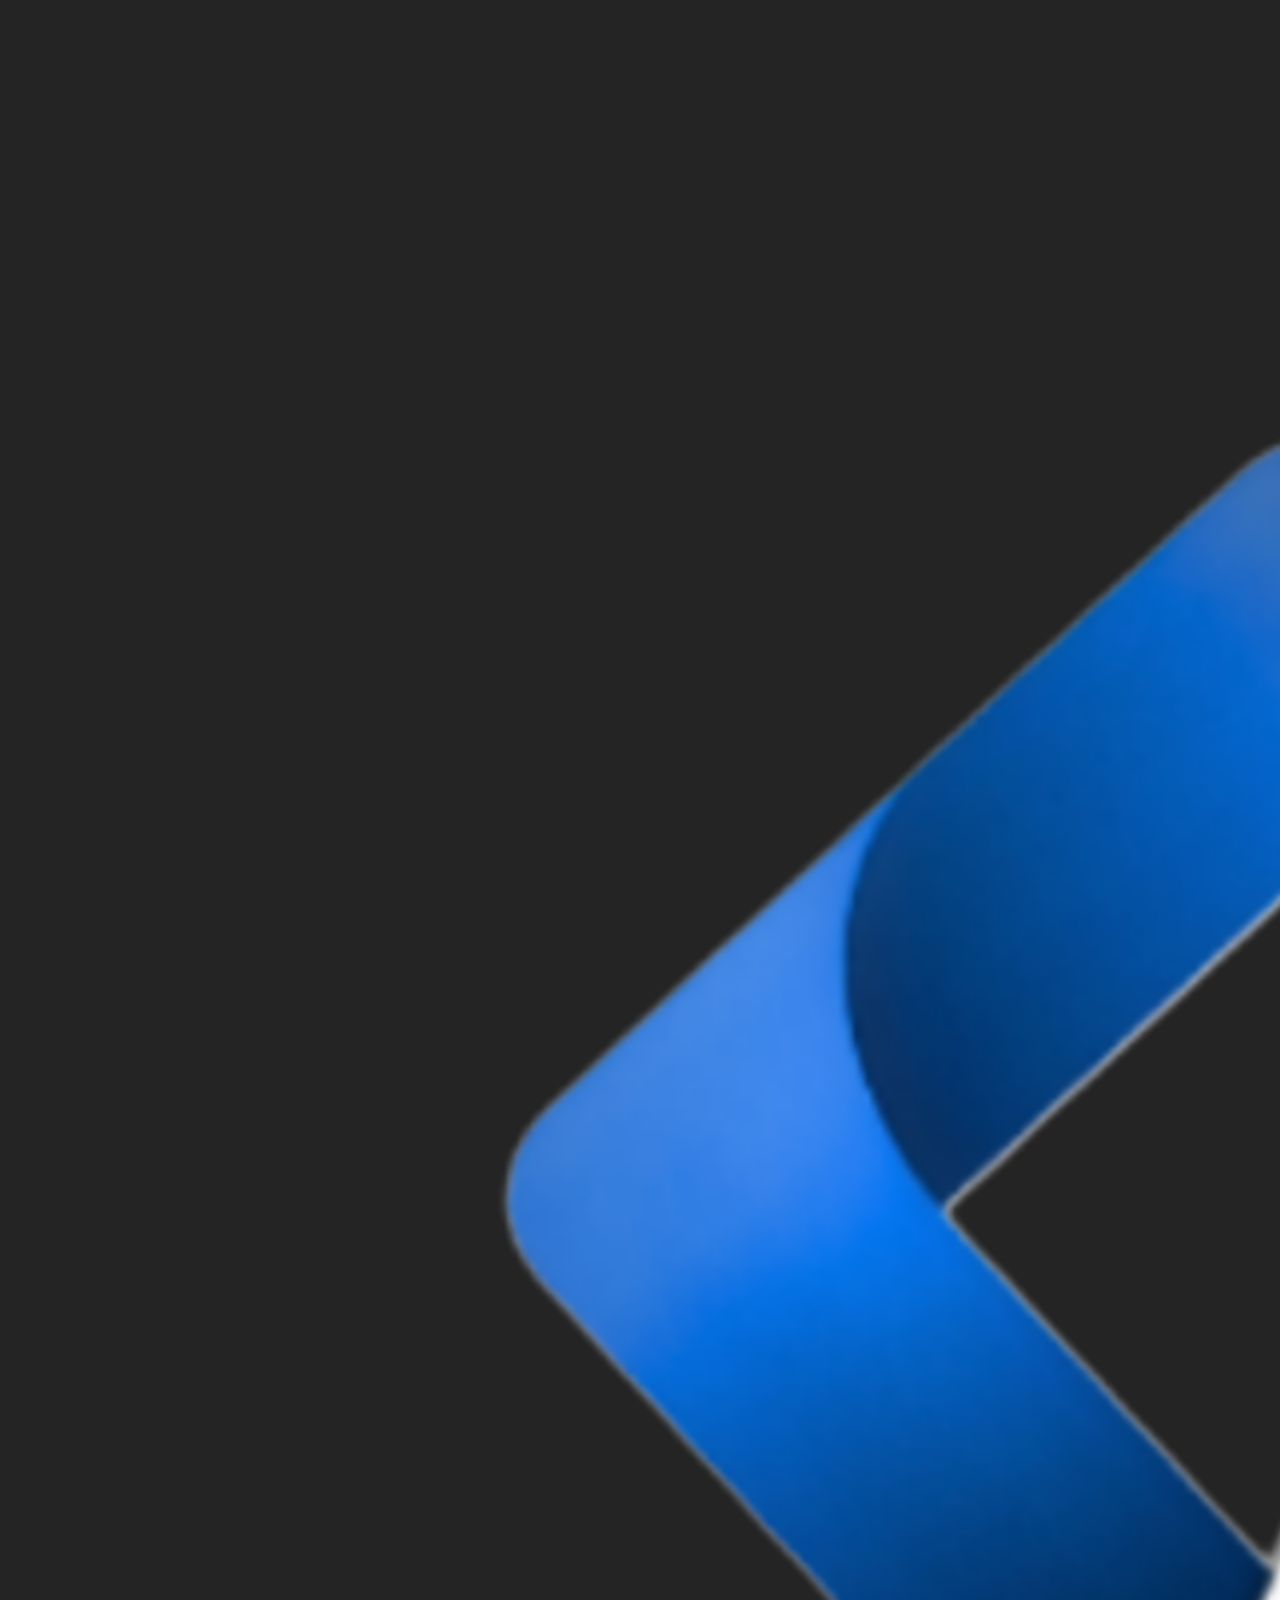
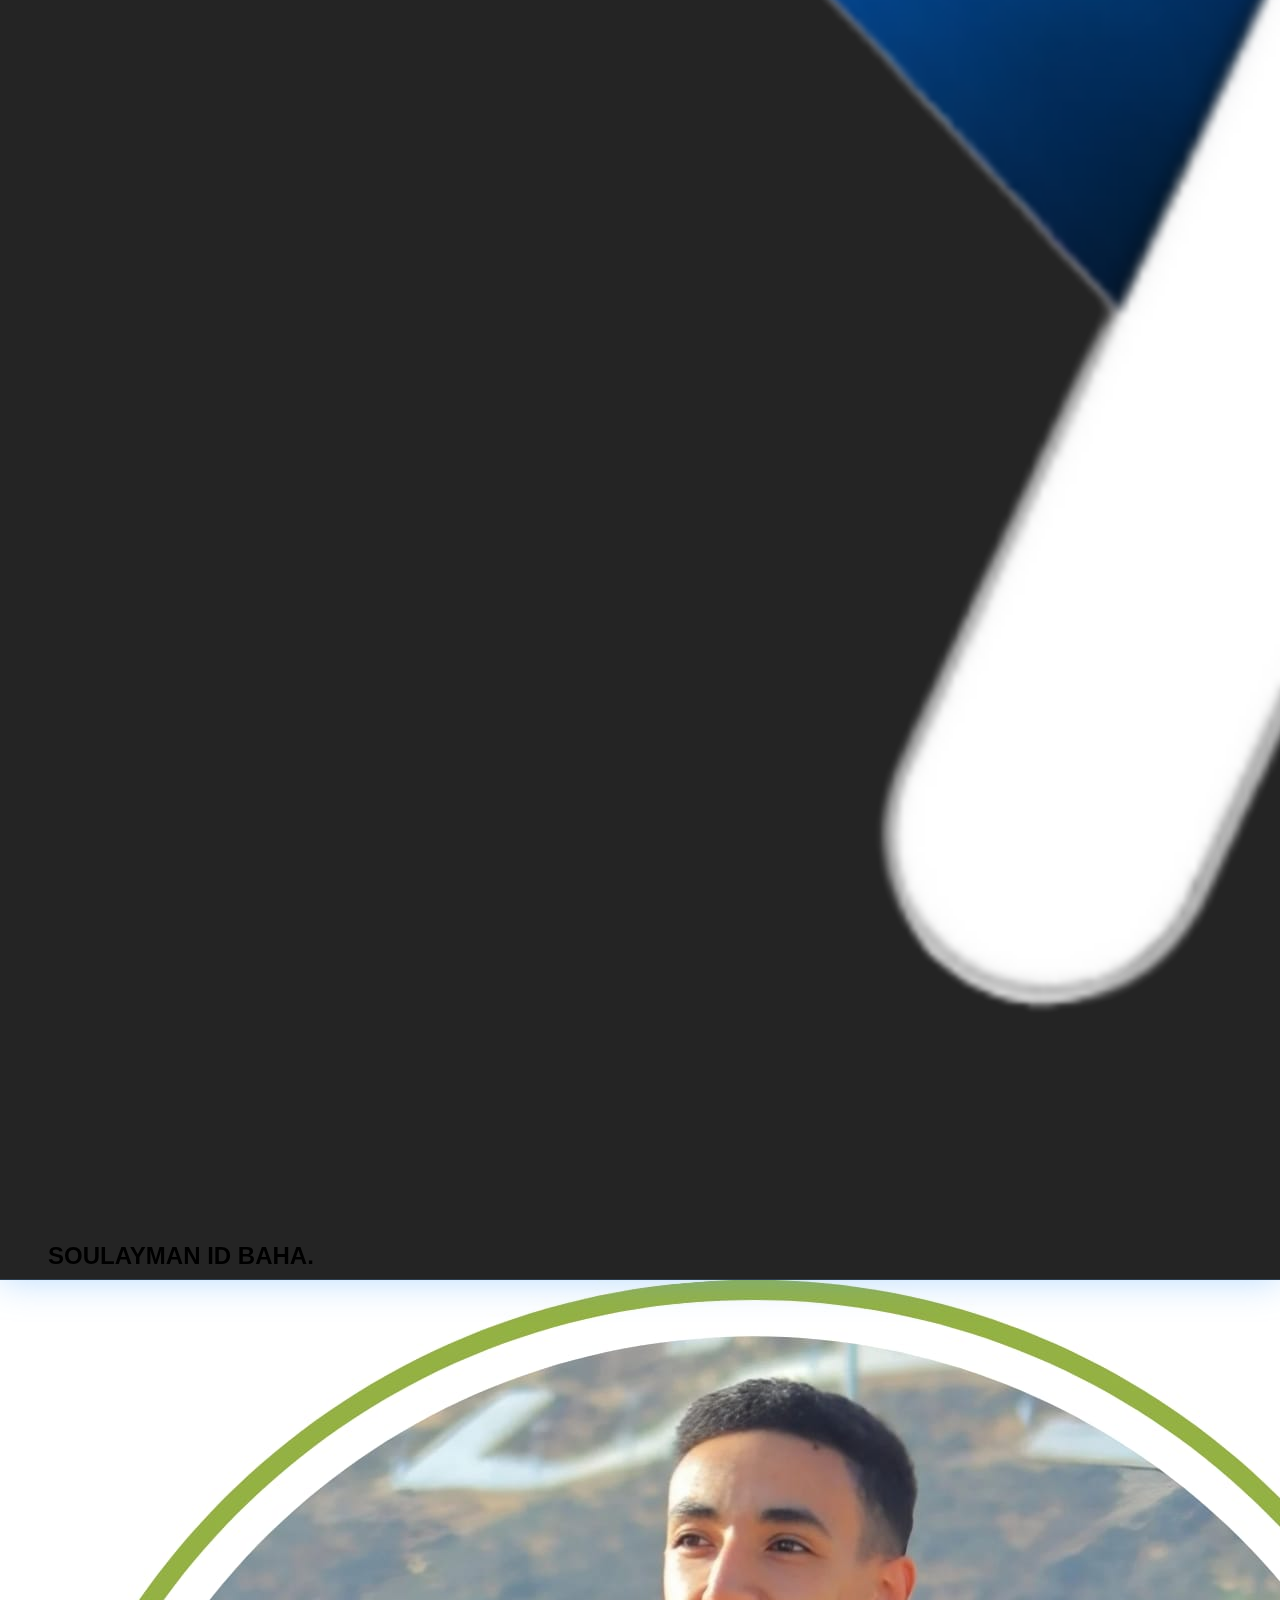
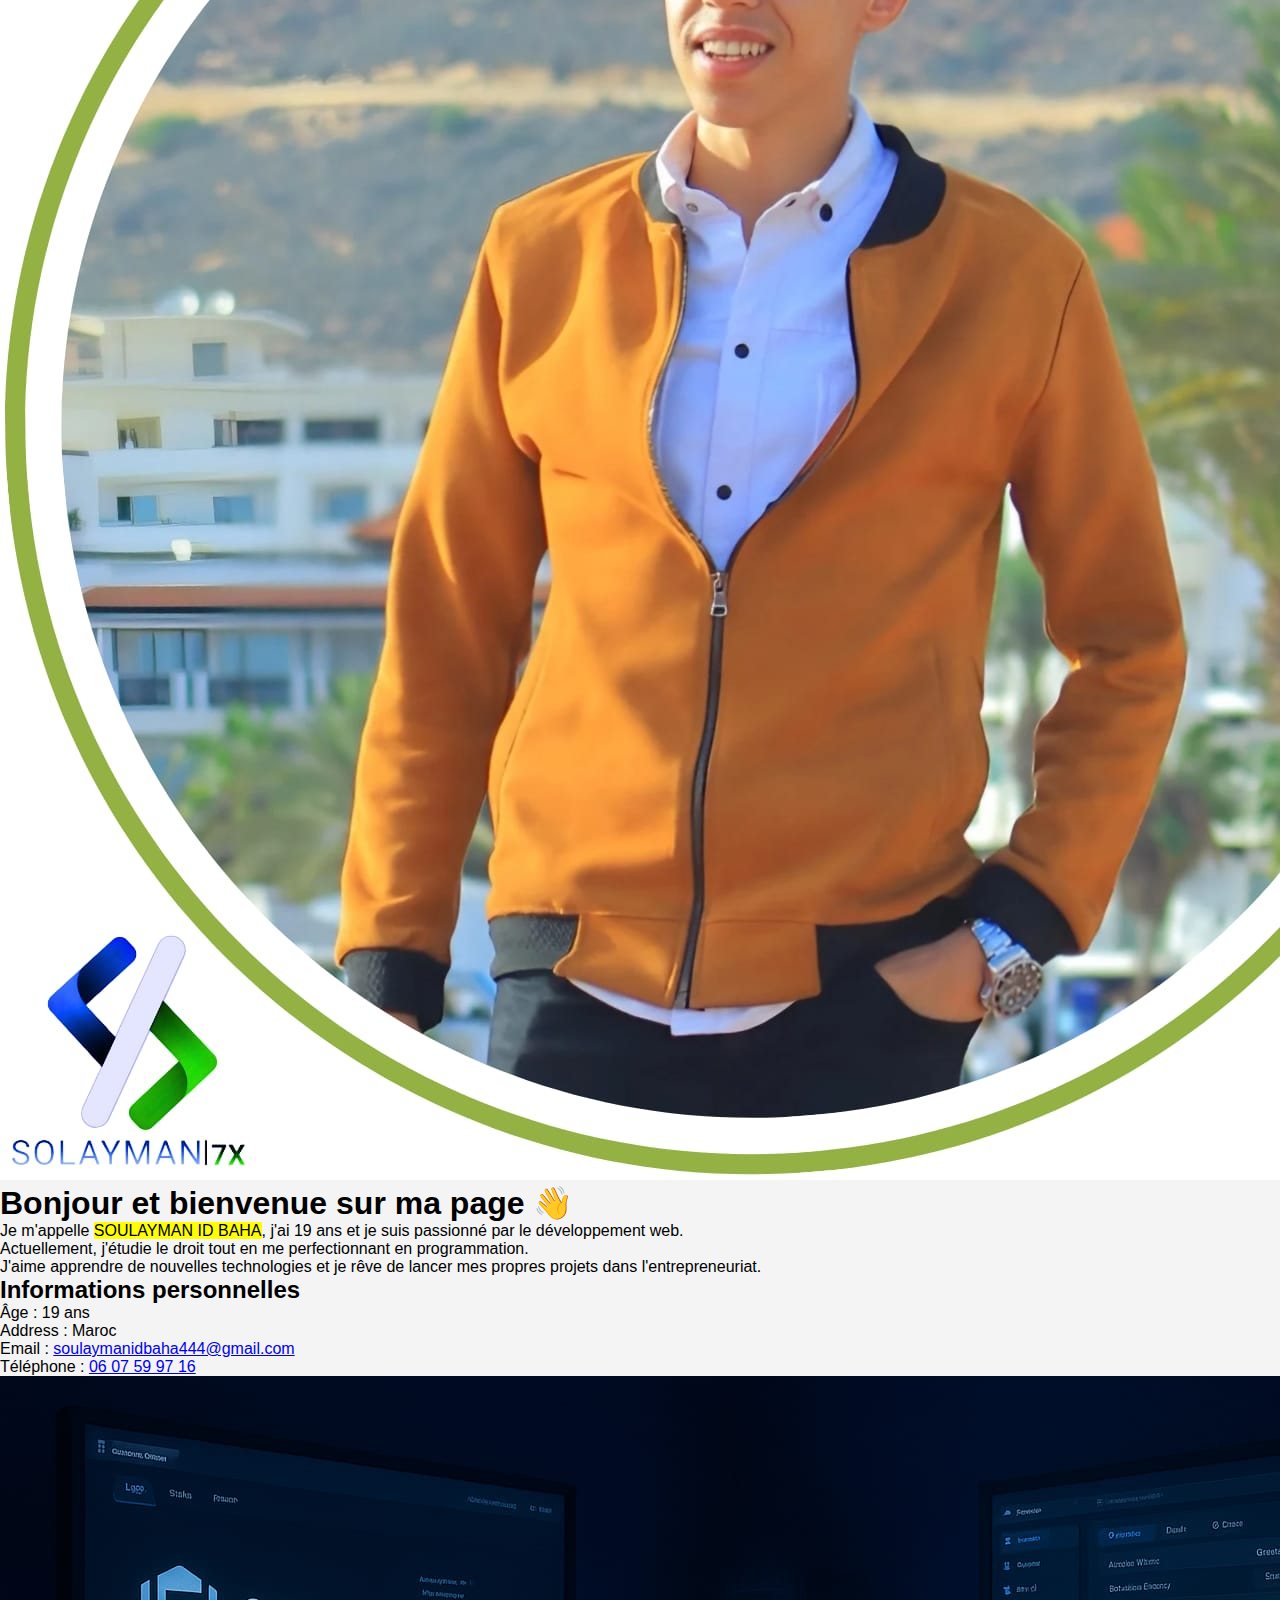
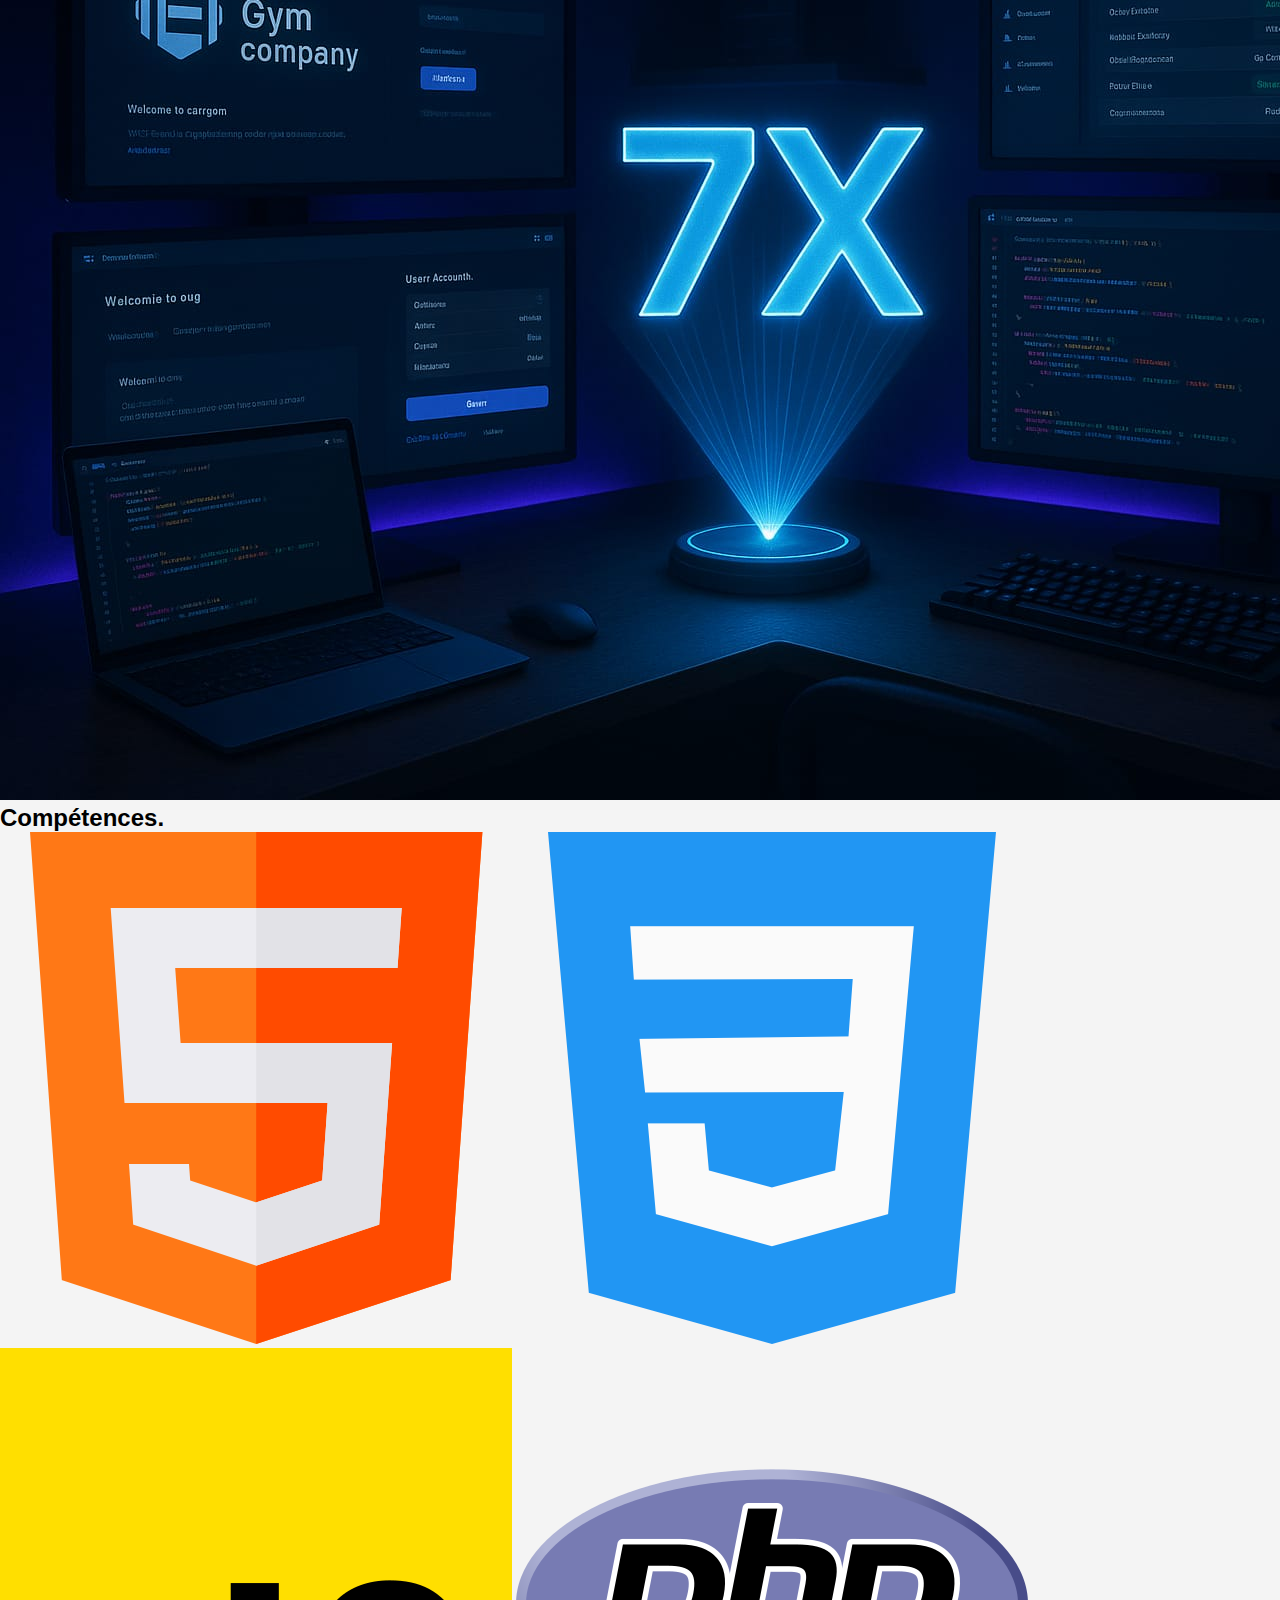
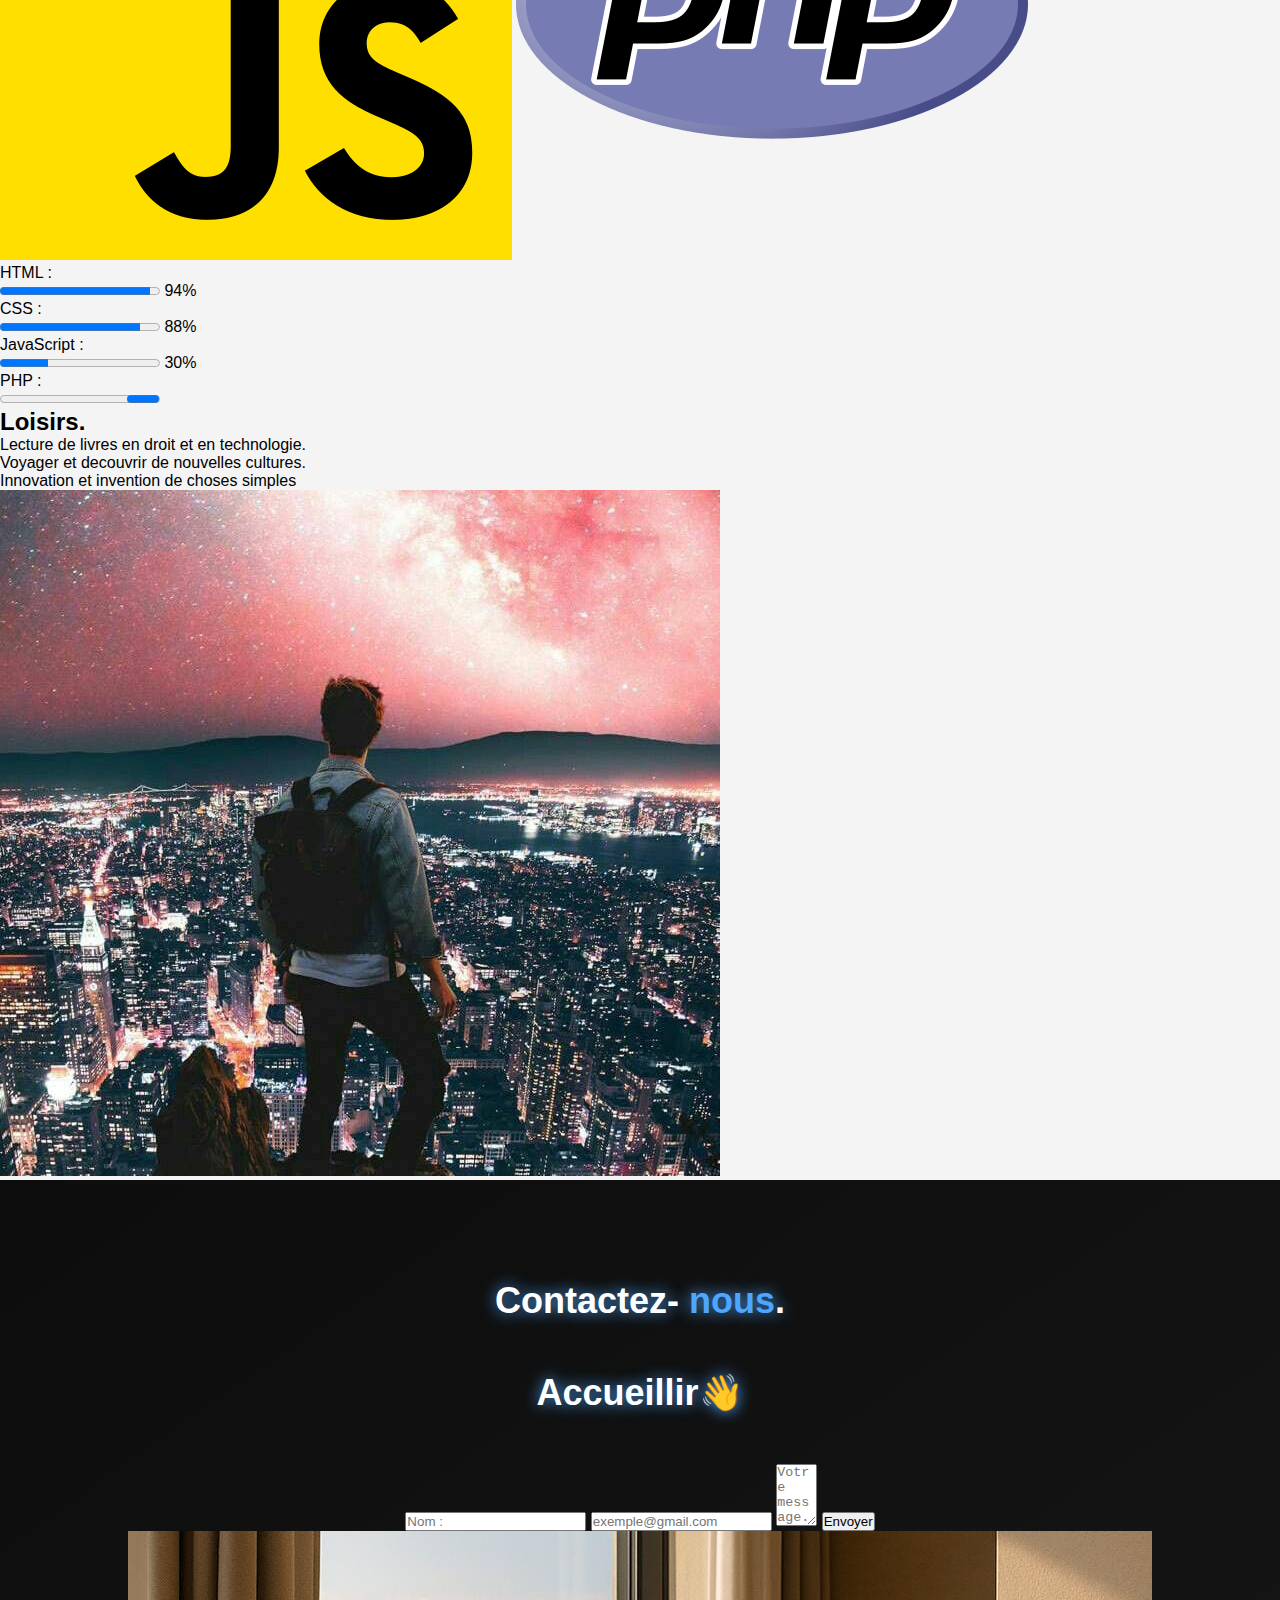
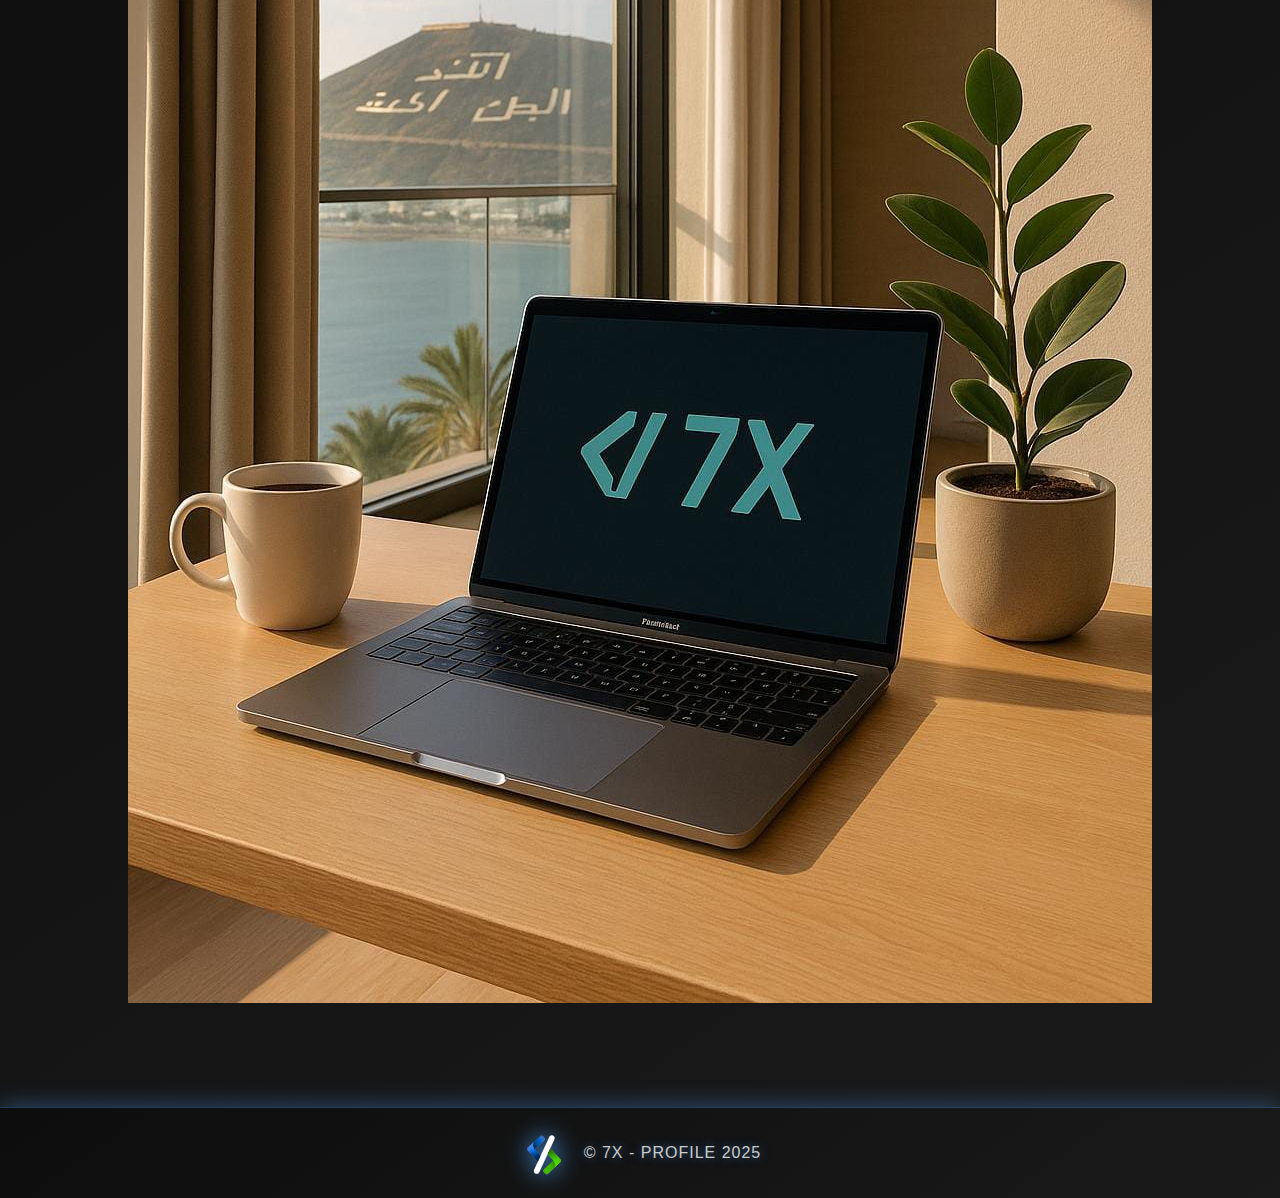
<file: prototype_css/index.html>
<!DOCTYPE html>
<html lang="fr">
  <head>
    <meta charset="UTF-8" />
    <meta name="viewport" content="width=device-width, initial-scale=1.0" />
    <title>7X - PROFILE</title>
    <link rel="stylesheet" href="style.css" />
    <link rel="icon" type="image/icon" href="assets/7X-LOGO.png" />
  </head>

  <body>
    <!-- En-tête -->
    <header>
      <div class="logo-box">
        <img src="assets/7X-LOGO.png" alt="logo 7x" />
        <h2>SOULAYMAN <span>ID BAHA</span>.</h2>
      </div>
      <nav>
        <ul>
          <li><a href="#apropos">À propos</a></li>
          <li><a href="#information">Informations</a></li>
          <li><a href="#competences">Compétences</a></li>
          <li><a href="#loisirs">Loisirs</a></li>
          <li><a href="#contact">Contact</a></li>
        </ul>
      </nav>
      <span
        ><a href="https://github.com/soulayman-7x" target="_blank"
          >GitHub</a
        ></span
      >
    </header>

    <!-- À propos -->
    <section id="apropos">
      <img src="assets/SO-PH.jpg" alt="photo 7x" />
      <h1>Bonjour et bienvenue sur ma page 👋</h1>
      <p>
        Je m'appelle <mark>SOULAYMAN ID BAHA</mark>, j'ai 19 ans et je suis
        passionné par le développement web.
      </p>
      <p>
        Actuellement, j'étudie le droit tout en me perfectionnant en
        programmation.
      </p>
      <p>
        J'aime apprendre de nouvelles technologies et je rêve de lancer mes
        propres projets dans l'entrepreneuriat.
      </p>
    </section>

    <!-- Informations personnelles -->
    <section id="information">
      <h2>Informations <span>personnelles</span></h2>
      <div class="content">
        <ul>
          <li><span>Âge :</span> 19 ans</li>
          <li><span>Address :</span> Maroc</li>
          <li>
            <span>Email : </span
            ><a href="mailto:soulaymanidbaha444@gmail.com"
              >soulaymanidbaha444@gmail.com</a
            >
          </li>
          <li>
            <span>Téléphone : </span>
            <a href="tel:06 07 59 97 16">06 07 59 97 16</a>
          </li>
        </ul>
        <img src="assets/seven-x.jpg" alt="photo de 7x" />
      </div>
    </section>

    <!-- Compétences -->
    <section id="competences">
      <h2>Compéten<span>ces</span>.</h2>

      <div class="competences-cart">
        <div class="img-box">
          <img src="assets/html.png" alt="logo html" />
          <img src="assets/css-3.png" alt="logo css" />
          <img src="assets/js.png" alt="logo JavaScript" />
          <img src="assets/php.png" alt="logo php" />
        </div>
        <div class="competen">
          <p>
            HTML : <br />
            <progress value="94" max="100"></progress> 94%
          </p>
          <p>
            CSS : <br />
            <progress value="88" max="100"></progress> 88%
          </p>
          <p>
            JavaScript : <br />
            <progress value="30" max="100"></progress> 30%
          </p>
          <p>
            PHP : <br />
            <progress></progress>
          </p>
        </div>
      </div>
    </section>

    <!-- Loisirs -->
    <section id="loisirs">
      <h2>Lois<span>irs</span>.</h2>
      <div class="content">
        <ul>
          <li>Lecture de livres en droit et en technologie.</li>
          <li>Voyager et decouvrir de nouvelles cultures.</li>
          <li>Innovation et invention de choses simples</li>
        </ul>
        <img src="assets/image-1.jpg" alt="setup photo" />
      </div>
    </section>
    <section id="contact">
      <h2>Contactez- <span>nous</span>.</h2>
      <div class="form-box">
        <form action="#">
          <h2>Accueillir👋</h2>
          <input type="text" name="nom" required placeholder="Nom : " />
          <input
            type="email"
            name="email"
            required
            placeholder="exemple@gmail.com "
          />
          <textarea rows="4" cols="3" placeholder="Votre message..."></textarea>
          <button type="submit">Envoyer</button>
        </form>
        <img src="assets/image-2.jpg" alt="" />
      </div>
    </section>

    <!-- Pied de page -->
    <footer>
      <img src="assets/7X-LOGO.png" alt="logo 7x" />
      <p>&copy; 7X - PROFILE 2025</p>
    </footer>
  </body>
</html>
</file>
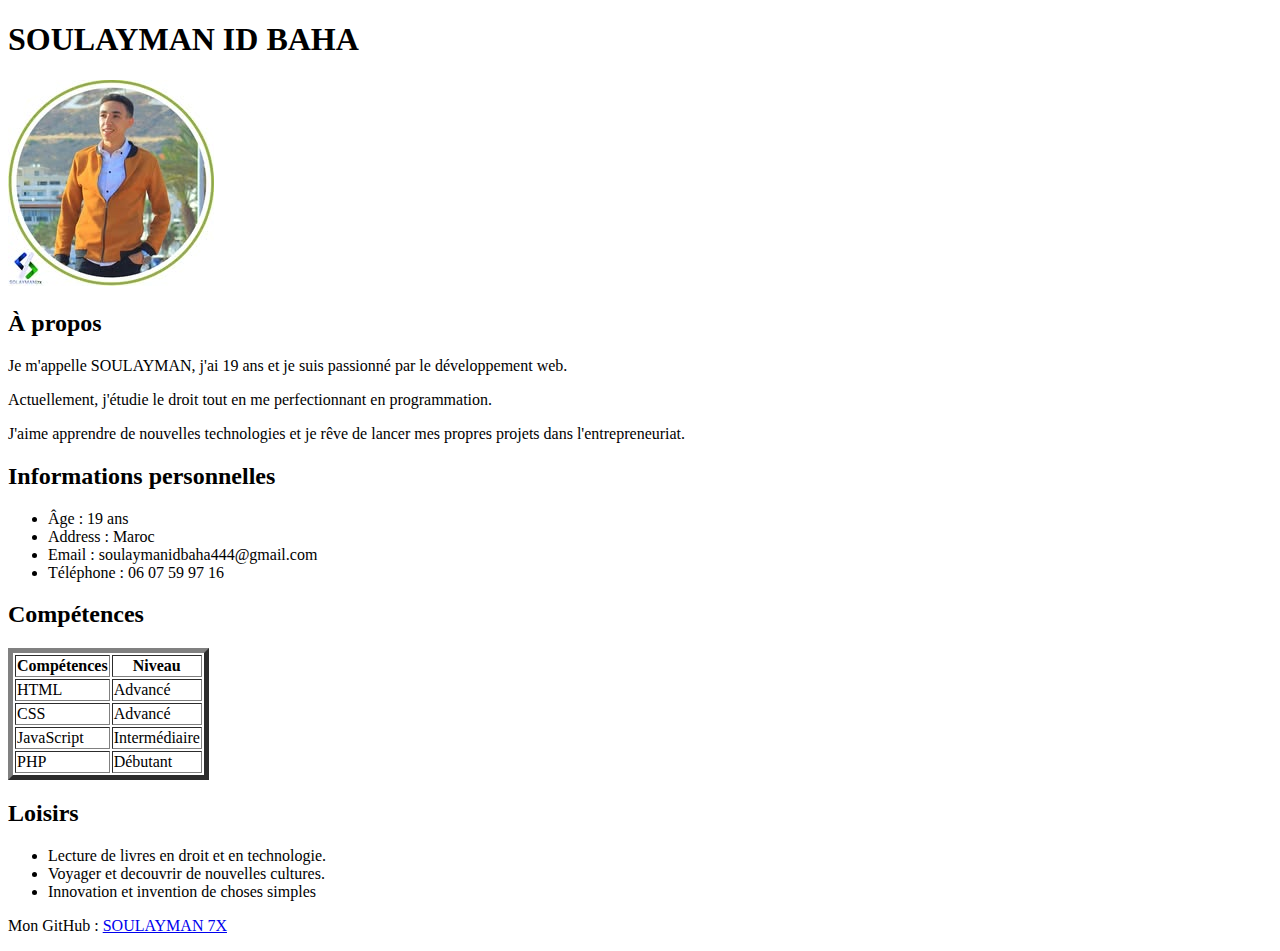
<file: prototype_html/index.html>
<!DOCTYPE html>
<html lang="fr">
<head>
    <meta charset="UTF-8">
    <meta name="viewport" content="width=device-width, initial-scale=1.0">
    <title>Profil</title>
</head>
<body>

<!-- En-tête -->
    <header>
        <h1>SOULAYMAN ID BAHA</h1>
        <img src="assets/profile.jpg" alt="Photo de profil">
    </header>

<!-- À propos -->
    <section>
        <h2>À propos</h2>
        <p>Je m'appelle SOULAYMAN, j'ai 19 ans et je suis passionné par le développement web.</p>
        <P>Actuellement, j'étudie le droit tout en me perfectionnant en programmation.</P>
        <p>J'aime apprendre de nouvelles technologies et je rêve de lancer mes propres projets dans l'entrepreneuriat.</p>
    </section>

<!-- Informations personnelles -->
    <section>
        <h2>Informations personnelles</h2>
        <ul>
            <li>Âge : 19 ans</li>
            <li>Address : Maroc</li>
            <li>Email : soulaymanidbaha444@gmail.com</li>
            <li>Téléphone : 06 07 59 97 16</li>
        </ul>
    </section>

<!-- Compétences -->
    <section>
        <h2>Compétences</h2>
        <table border="5">
            <tr>
                <th>Compétences</th>
                <th>Niveau</th>
            </tr>
            <tr>
                <td>HTML</td>
                <td>Advancé</td>
            </tr>
            <tr>
                <td>CSS</td>
                <td>Advancé</td>
            </tr>
            <tr>
                <td>JavaScript</td>
                <td>Intermédiaire</td>
            </tr>
            <tr>
                <td>PHP</td>
                <td>Débutant</td>
            </tr>
        </table>
    </section>

<!-- Loisirs -->
    <section>
        <h2>Loisirs</h2>
        <ul>
            <li>Lecture de livres en droit et en technologie.</li>
            <li>Voyager et decouvrir de nouvelles cultures.</li>
            <li>Innovation et invention de choses simples</li>
        </ul>
    </section>

<!-- Pied de page -->
    <footer>
        <p>Mon GitHub : <a href="https://github.com/soulayman-7x" target="_blank">SOULAYMAN 7X</a></p>
    </footer>
    
</body>
</html>
</file>
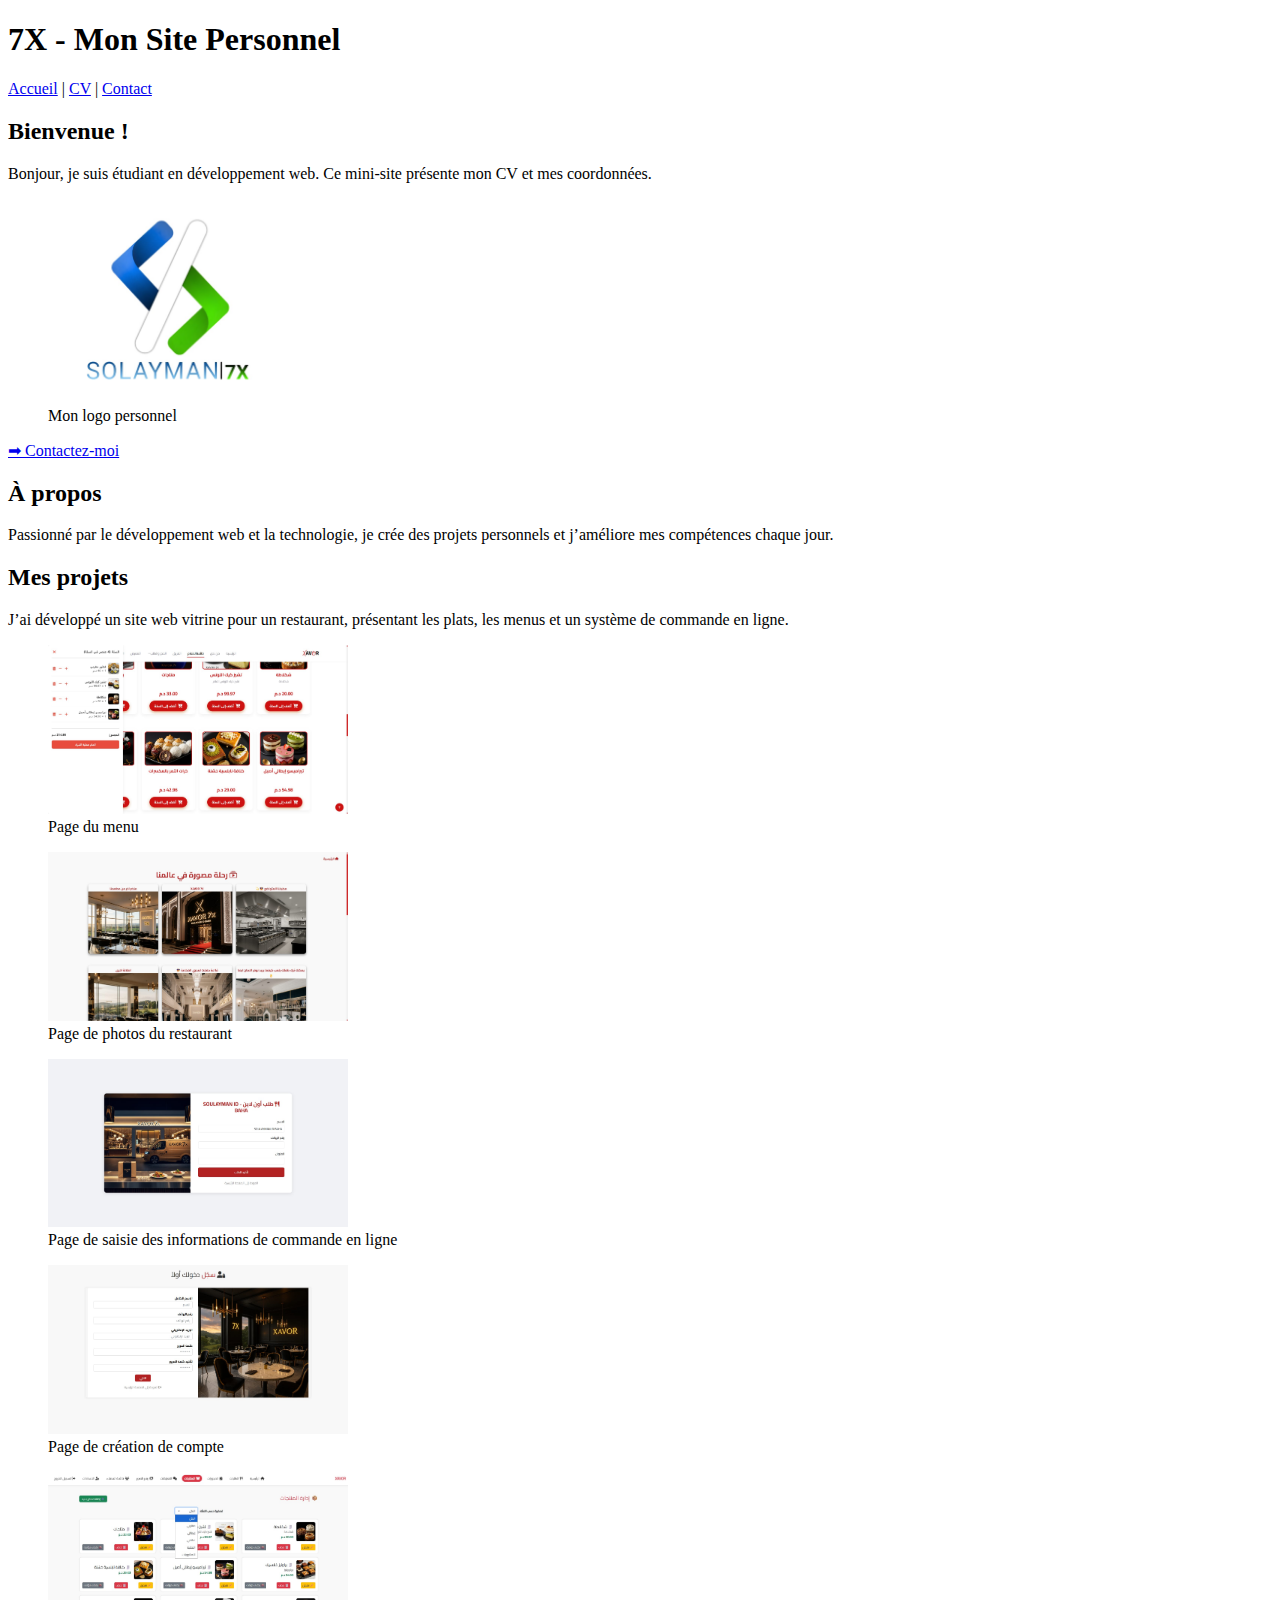
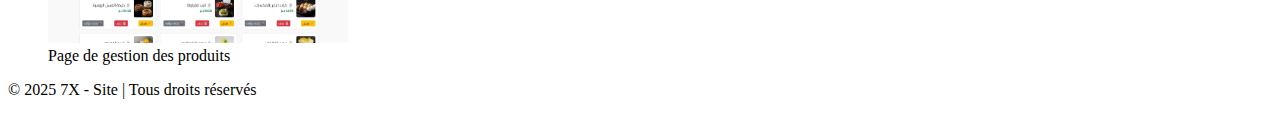
<file: Realisation_mini_site_html/index.html>
<!DOCTYPE html>
<html lang="fr">
  <head>
    <meta charset="UTF-8" />
    <meta name="viewport" content="width=device-width, initial-scale=1.0" />
    <title>Accueil - 7X - Site</title>
    <meta
      name="description"
      content="Mini-site personnel de 7X : CV, contact et présentation."
    />
    <link rel="icon" href="assets/logo7x.jpg" type="image/x-icon" />
  </head>
  <body>
    <header>
      <h1>7X - Mon Site Personnel</h1>
      <nav>
        <a href="index.html">Accueil</a> | <a href="CV.html">CV</a> |
        <a href="contact.html">Contact</a>
      </nav>
    </header>

    <main>
      <section>
        <h2>Bienvenue !</h2>
        <p>
          Bonjour, je suis étudiant en développement web. Ce mini-site présente
          mon CV et mes coordonnées.
        </p>
        <figure>
          <img src="assets/logo7x.jpg" width="250" alt="Logo de 7X" />
          <figcaption>Mon logo personnel</figcaption>
        </figure>
        <p>
          <a href="contact.html">➡ Contactez-moi</a>
        </p>
      </section>

      <section>
        <h2>À propos</h2>
        <p>
          Passionné par le développement web et la technologie, je crée des
          projets personnels et j’améliore mes compétences chaque jour.
        </p>
      </section>

      <section>
        <h2>Mes projets</h2>
        <p>
          J’ai développé un site web vitrine pour un restaurant, présentant les
          plats, les menus et un système de commande en ligne.
        </p>

        <figure>
          <img
            src="assets/P-1.jpg"
            width="300"
            alt="Page menu du site restaurant"
          />
          <figcaption>Page du menu</figcaption>
        </figure>

        <figure>
          <img src="assets/P-2.jpg" width="300" alt="page de Galerie" />
          <figcaption>Page de photos du restaurant</figcaption>
        </figure>

        <figure>
          <img
            src="assets/P-3.jpg"
            width="300"
            alt="Page de saisie des informations"
          />
          <figcaption>
            Page de saisie des informations de commande en ligne
          </figcaption>
        </figure>

        <figure>
          <img
            src="assets/P4.jpg"
            width="300"
            alt="Page de création de compte"
          />
          <figcaption>Page de création de compte</figcaption>
        </figure>

        <figure>
          <img
            src="assets/P-5.jpg"
            width="300"
            alt="Page de gestion des produits"
          />
          <figcaption>Page de gestion des produits</figcaption>
        </figure>
      </section>
    </main>

    <footer>
      <p>&copy; 2025 7X - Site | Tous droits réservés</p>
    </footer>
  </body>
</html>
</file>
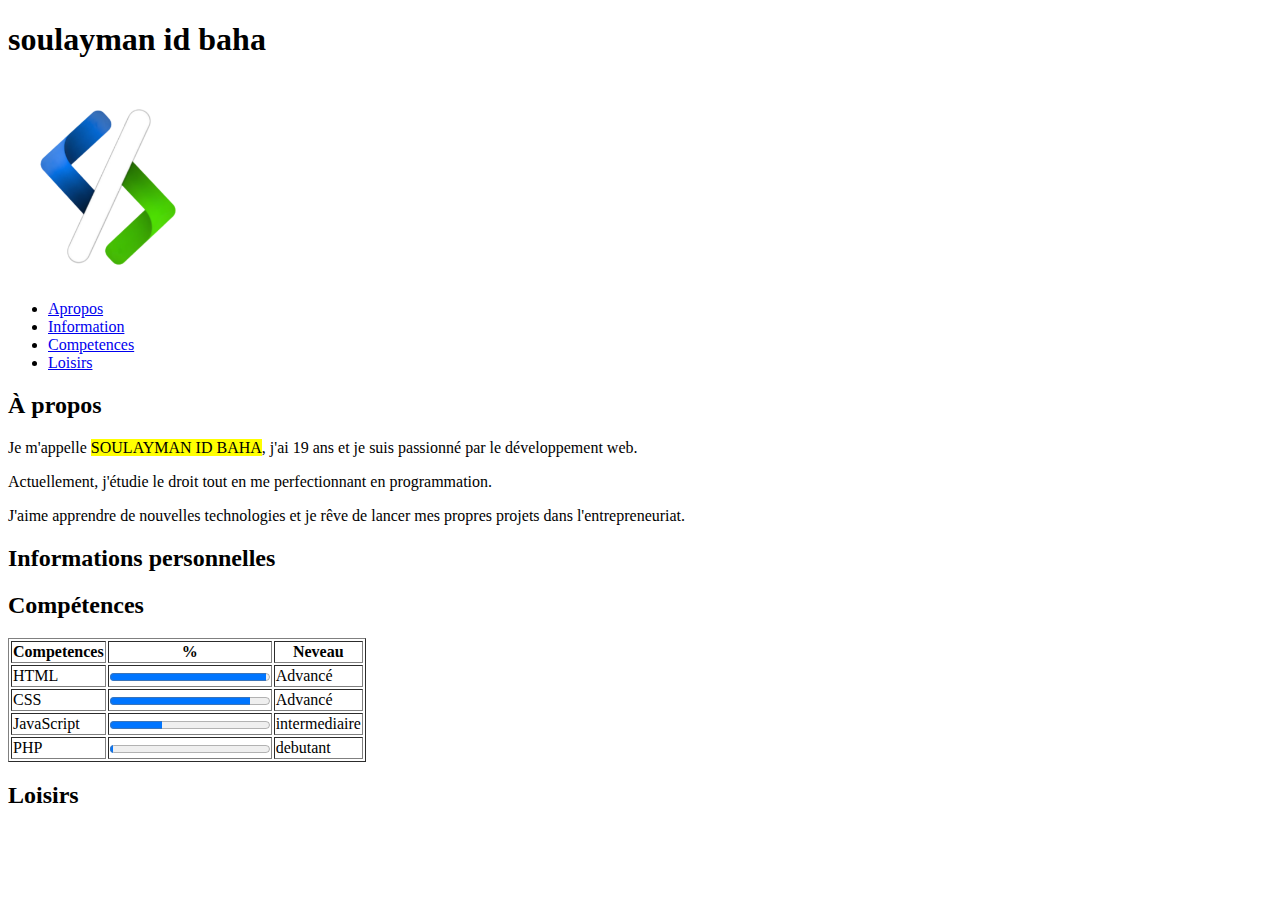
<file: prototype_html/test.html>
<!DOCTYPE html>
<html lang="fr">
<head>
    <meta charset="UTF-8">
    <meta name="viewport" content="width=device-width, initial-scale=1.0">
    <title>7X - Profile</title>
    <link rel="icon" type="icon/image" href="assets/7X-LOGO.png">
</head>
<body>
    <header>
        <h1>soulayman id baha</h1>
        <img src="assets/7X-LOGO.png" width="200" alt="7x logo">
        <nav>
            <ul>
                <li><a href="apropos">Apropos</a></li>
                <li><a href="information">Information</a></li>
                <li><a href="competences">Competences</a></li>
                <li><a href="loisirs">Loisirs</a></li>
            </ul>
        </nav>
    </header>

    <section id="apropos">
        <h2>À propos</h2>
        <p>Je m'appelle <mark>SOULAYMAN ID BAHA</mark>, j'ai 19 ans et je suis passionné par le développement web.</p>
        <p>Actuellement, j'étudie le droit tout en me perfectionnant en programmation.</p>
        <p>J'aime apprendre de nouvelles technologies et je rêve de lancer mes propres projets dans l'entrepreneuriat.</p>
    </section>

    <section id="information">
        <h2>Informations personnelles</h2>
    </section>

    <section id="competences">
        <h2>Compétences</h2>
        <table border="">
            <tr>
                <th>Competences</th>
                <th>%</th>
                <th>Neveau</th>
            </tr>
            <tr>
                <td>HTML</td>
                <td><progress value="98" max="100"></progress></td>
                <td>Advancé</td>
            </tr>
            <tr>
                <td>CSS</td>
                <td><progress value="88" max="100"></progress></td>
                <td>Advancé</td>
            </tr>
            <tr>
                <td>JavaScript</td>
                <td><progress value="33" max="100"></progress></td>
                <td>intermediaire</td>
            </tr>
            <tr>
                <td>PHP</td>
                <td><progress value="2" max="100"></progress></td>
                <td>debutant</td>
            </tr>
        </table>
    </section>

    <section id="loisirs">
        <h2>Loisirs</h2>
    </section>

</body>
</html>
</file>
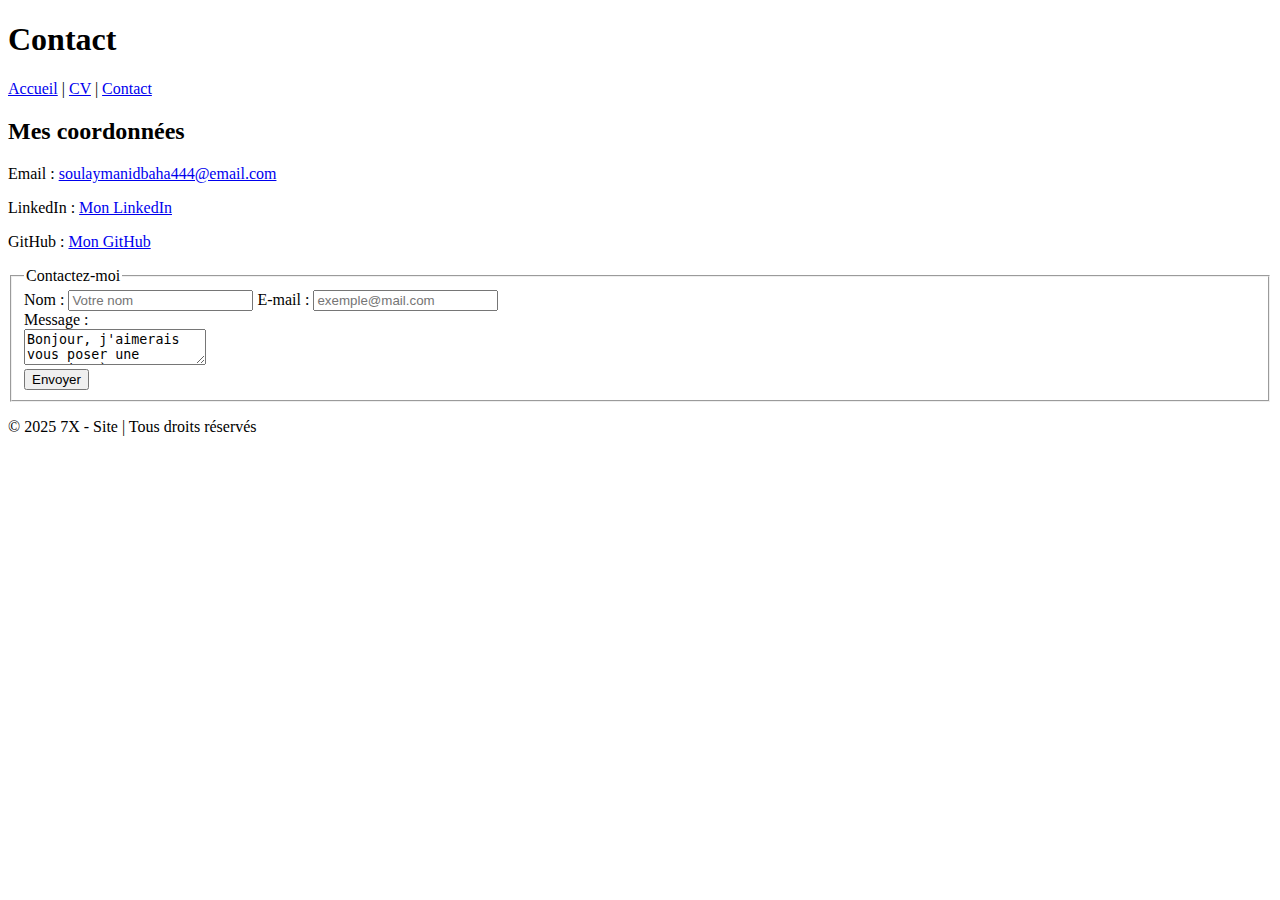
<file: Realisation_mini_site_html/contact.html>
<!DOCTYPE html>
<html lang="fr">
  <head>
    <meta charset="UTF-8" />
    <meta name="viewport" content="width=device-width, initial-scale=1.0" />
    <title>Contact - 7X - Site</title>
  </head>
  <body>
    <header>
      <h1>Contact</h1>
      <nav>
        <a href="index.html">Accueil</a> | <a href="CV.html">CV</a> |
        <a href="contact.html">Contact</a>
      </nav>
    </header>

    <section>
      <h2>Mes coordonnées</h2>
      <p>
        Email :
        <a href="mailto:soulaymanidbaha444@email.com"
          >soulaymanidbaha444@email.com</a
        >
      </p>
      <p>
        LinkedIn :
        <a href="https://www.linkedin.com" target="_blank">Mon LinkedIn</a>
      </p>
      <p>
        GitHub :
        <a href="https://github.com/soulayman-7x" target="_blank">Mon GitHub</a>
      </p>
    </section>

    <form action="#" method="post">
      <fieldset>
        <legend>Contactez-moi</legend>
        <label for="nom">Nom :</label>
        <input type="text" id="nom" name="nom" placeholder="Votre nom" />
        <label for="email">E-mail :</label>
        <input
          type="email"
          id="email"
          name="email"
          placeholder="exemple@mail.com"
        />
        <br />
        <label for="message">Message : </label>
        <br />
        <textarea name="message" id="message">
Bonjour, j'aimerais vous poser une question à propos de...</textarea
        >
        <br />
        <button type="submit">Envoyer</button>
      </fieldset>
    </form>
    <footer>
      <p>&copy; 2025 7X - Site | Tous droits réservés</p>
    </footer>
  </body>
</html>
</file>
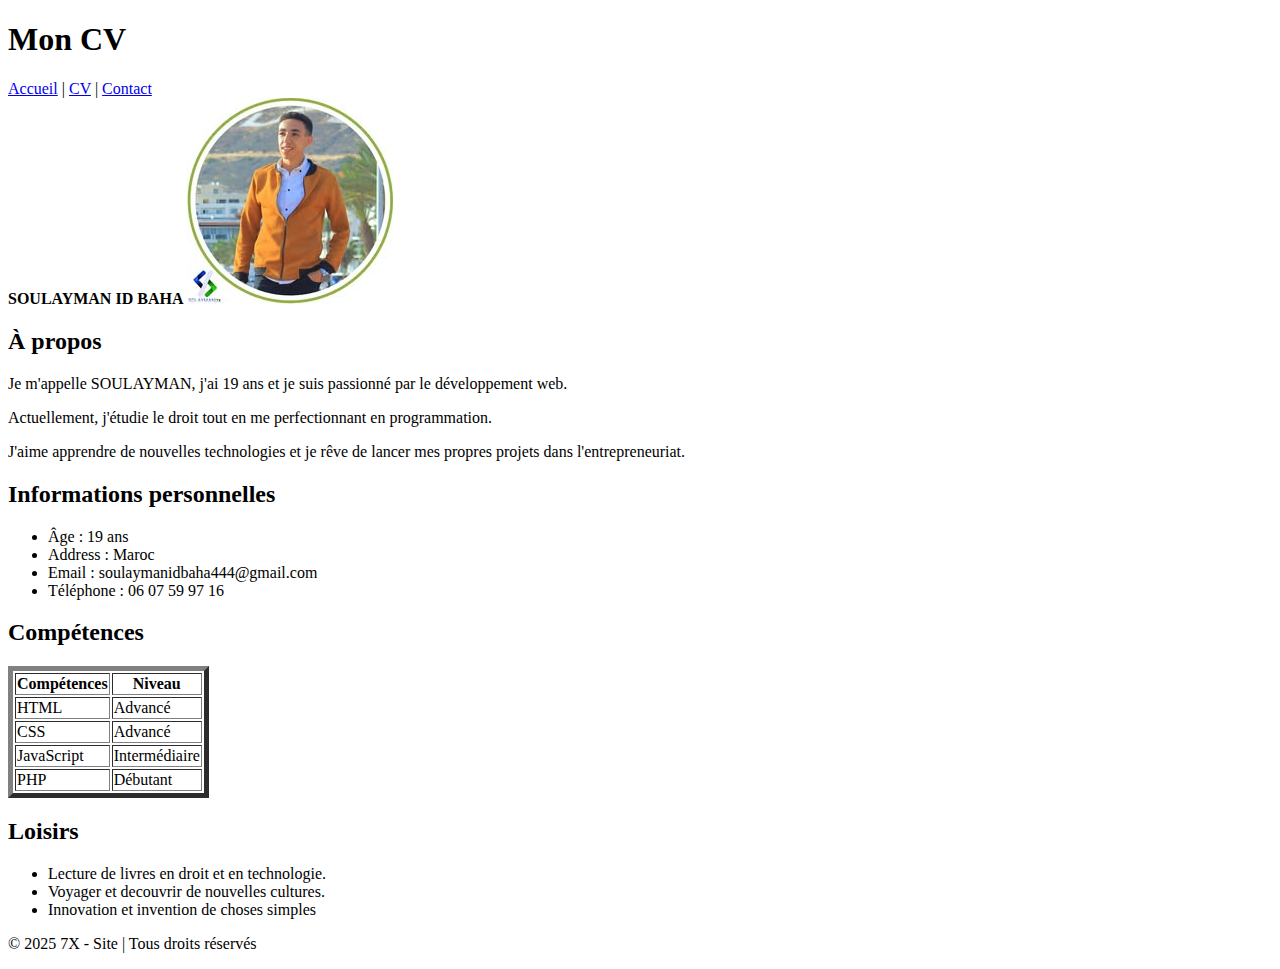
<file: Realisation_mini_site_html/CV.html>
<!DOCTYPE html>
<html lang="fr">
  <head>
    <meta charset="UTF-8" />
    <meta name="viewport" content="width=device-width, initial-scale=1.0" />
    <title>SOULAYMAN | CV</title>
  </head>
  <body>
    <header>
      <h1>Mon CV</h1>
      <nav>
        <a href="index.html">Accueil</a> | <a href="CV.html">CV</a> |
        <a href="contact.html">Contact</a>
      </nav>
    </header>

    <section>
      <strong>SOULAYMAN ID BAHA</strong>
      <img src="assets/profile.jpg" alt="Photo de profil" />
    </section>

    <section>
      <h2>À propos</h2>
      <p>
        Je m'appelle SOULAYMAN, j'ai 19 ans et je suis passionné par le
        développement web.
      </p>
      <p>
        Actuellement, j'étudie le droit tout en me perfectionnant en
        programmation.
      </p>
      <p>
        J'aime apprendre de nouvelles technologies et je rêve de lancer mes
        propres projets dans l'entrepreneuriat.
      </p>
    </section>

    <section>
      <h2>Informations personnelles</h2>
      <ul>
        <li>Âge : 19 ans</li>
        <li>Address : Maroc</li>
        <li>Email : soulaymanidbaha444@gmail.com</li>
        <li>Téléphone : 06 07 59 97 16</li>
      </ul>
    </section>

    <section>
      <h2>Compétences</h2>
      <table border="5">
        <tr>
          <th>Compétences</th>
          <th>Niveau</th>
        </tr>
        <tr>
          <td>HTML</td>
          <td>Advancé</td>
        </tr>
        <tr>
          <td>CSS</td>
          <td>Advancé</td>
        </tr>
        <tr>
          <td>JavaScript</td>
          <td>Intermédiaire</td>
        </tr>
        <tr>
          <td>PHP</td>
          <td>Débutant</td>
        </tr>
      </table>
    </section>

    <section>
      <h2>Loisirs</h2>
      <ul>
        <li>Lecture de livres en droit et en technologie.</li>
        <li>Voyager et decouvrir de nouvelles cultures.</li>
        <li>Innovation et invention de choses simples</li>
      </ul>
    </section>
    <footer>
      <p>&copy; 2025 7X - Site | Tous droits réservés</p>
    </footer>
  </body>
</html>
</file>
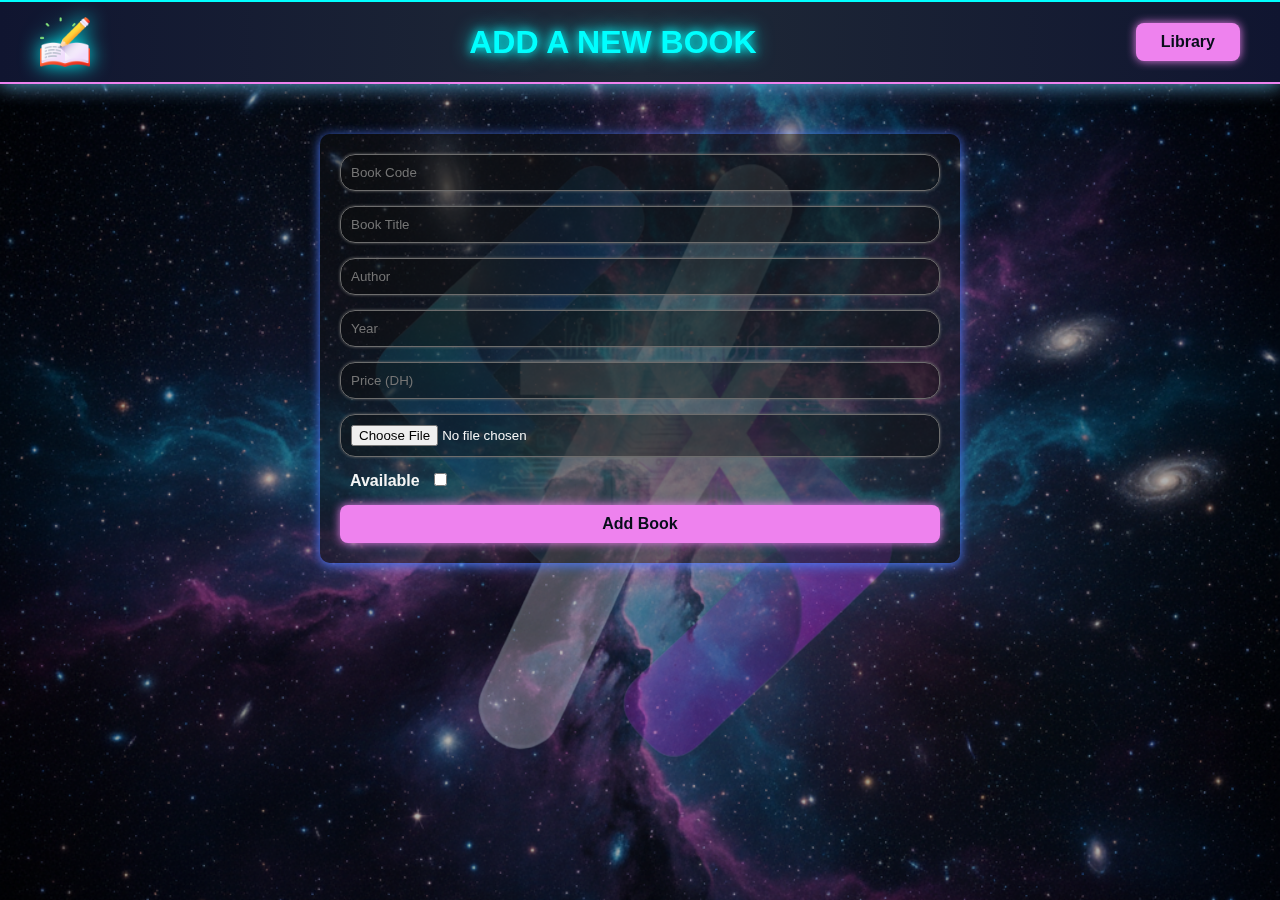
<file: prototype_javascript/Bibliothèque_en_ligne/add-book.html>
<!DOCTYPE html>
<html lang="en">

<head>
    <meta charset="UTF-8">
    <meta name="viewport" content="width=device-width, initial-scale=1.0">
    <title>Add book Page</title>
    <link rel="stylesheet" href="CSS/style.css">
    <link rel="stylesheet" href="CSS/add.css">
    <link rel="icon" href="assets/icons/book.png">

</head>

<body>
    <div class="container">
        <header>
            <img src="assets/icons/book2.png" alt="book icon">
            <h1>Add a New Book</h1>
            <a href="catalog.html"><button class="primary-btn">Library</button></a>
        </header>
        <main>
            <div class="form-box" id="form-box">
                <form id="book-form">
                    <input type="number" id="code" placeholder="Book Code" required>
                    <input type="text" id="title" placeholder="Book Title" required>
                    <input type="text" id="author" placeholder="Author" required>
                    <input type="number" id="year" placeholder="Year" required>
                    <input type="number" id="price" placeholder="Price (DH)" required>
                    <input type="file" id="image" accept="image/*">
                    <label for="available">Available</label>
                        <input type="checkbox" id="available"> 
                    <button type="submit" class="primary-btn">Add Book</button>
                </form>
            </div>
        </main>
    </div>

    <script src="JS/add-book.js"></script>

</body>

</html>
</file>
<file: prototype_css/style.css>
* {
    margin: 0;
    padding: 0;
    box-sizing: border-box;
}

body {
    background-color: #f4f4f4;
    box-sizing: border-box;
    padding: 0;
    margin: 0;
    font-family: "Gill Sans", "Gill Sans MT", Calibri, "Trebuchet MS", sans-serif;
}

/* ===== HEADER ===== */
header {
    position: sticky;
    top: 0;
    z-index: 999;
    display: flex;
    justify-content: space-between;
    align-items: center;
    padding: 0.6rem 3rem;
    background: rgba(13, 13, 13, 0.9);
    backdrop-filter: blur(12px);
    -webkit-backdrop-filter: blur(12px);
    border-bottom: 1px solid rgba(77, 166, 255, 0.2);
    box-shadow: 0 0 25px rgba(77, 166, 255, 0.2);
    transition: all 0.4s ease;
}

header:hover {
    box-shadow: 0 0 35px rgba(77, 166, 255, 0.4);
}

header .logo-container {
    display: flex;
    align-items: center;
    gap: 0.6rem;
}

header .logo-container img {
    height: 48px;
    filter: drop-shadow(0 0 6px #4da6ff);
    transition: transform 0.4s ease, filter 0.4s ease;
}

header .logo-container img:hover {
    transform: rotate(10deg) scale(1.1);
    filter: drop-shadow(0 0 12px #00a3ff);
}

header .logo-container h2 {
    font-size: 1.4rem;
    color: #e0e0e0;
    letter-spacing: 1px;
}

header .logo-container h2 span {
    color: #4da6ff;
    text-shadow: 0 0 8px #4da6ff;
}

header nav ul {
    display: flex;
    list-style: none;
    gap: 2rem;
}

header nav ul li a {
    text-decoration: none;
    color: #e0e0e0;
    font-weight: 500;
    letter-spacing: 0.5px;
    position: relative;
    transition: all 0.3s ease;
}

header nav ul li a::after {
    content: "";
    position: absolute;
    bottom: -5px;
    left: 0;
    width: 0%;
    height: 2px;
    transition: width 0.4s ease;
    background-color: #00a3ff;
}

header nav ul li a:hover::after {
    width: 100%;
}

header nav ul li a:hover {
    color: #4da6ff;
    text-shadow: 0 0 8px #4da6ff;
}

header span a {
    background: linear-gradient(90deg, #4da6ff, #00e0ff);
    text-decoration: none;
    padding: 0.6rem 1.2rem;
    color: #000;
    font-weight: 600;
    border-radius: 25px;
    box-shadow: 0 0 10px rgba(77, 166, 255, 0.4);
    transition: all 0.4s ease;
}

header span a:hover {
    transform: scale(1.08);
    box-shadow: 0 0 20px rgba(0, 224, 255, 0.8);
}

/* ===== ABOUT ===== */
#about {
    position: relative;
    min-height: 100vh;
    display: flex;
    flex-direction: column;
    justify-content: center;
    align-items: center;
    padding: 100px 20px;
    text-align: center;
    color: #e0e0e0;
    background: radial-gradient(circle at top, #0d0d0d 0%, #000 80%);
    overflow: hidden;
}

#about img {
    width: 260px;
    border-radius: 50%;
    box-shadow: 0 0 25px rgba(77, 166, 255, 0.8), 0 0 50px rgba(0, 224, 255, 0.4),
        inset 0 0 30px rgba(102, 204, 51, 0.4);
    margin-bottom: 2rem;
    z-index: 1;
    animation: floatPhoto 6s ease-in-out infinite;
}

#about h1 {
    font-weight: 700;
    font-size: 2rem;
    margin-bottom: 1rem;
    letter-spacing: 1px;
    color: #4da6ff;
    text-shadow: 0 0 15px #4da6ff, 0 0 25px #00e0ff;
    z-index: 1;
}

#about p {
    max-width: 650px;
    font-weight: 500;
    font-size: 1.1rem;
    line-height: 1.8;
    margin-bottom: 0.8rem;
    background: rgba(13, 13, 13, 0.6);
    border: 1px solid rgba(77, 166, 255, 0.3);
    box-shadow: 0 0 15px rgba(77, 166, 255, 0.2);
    padding: 10px 18px;
    border-radius: 10px;
    backdrop-filter: blur(6px);
    z-index: 1;
    transition: transform 0.3s ease, box-shadow 0.3s ease;
}

#about p:hover {
    transform: scale(1.03);
    box-shadow: 0 0 25px rgba(0, 224, 255, 0.5);
}

#about span {
    color: #00a3ff;
    font-weight: 700;
}

#info {
    position: relative;
    min-height: 100vh;
    padding: 100px 80px;
    color: #e0e0e0;
    background: radial-gradient(circle at center, #000 40%, #0d0d0d 100%);
    overflow: hidden;
}

#info h2 {
    text-align: center;
    font-weight: 700;
    font-size: 2.2rem;
    margin-bottom: 2rem;
    letter-spacing: 1px;
    color: #4da6ff;
    text-shadow: 0 0 20px #4da6ff, 0 0 40px #00e0ff;
    z-index: 1;
}

#info h2 span {
    color: #00e0ff;
}

#info .info-content {
    position: relative;
    display: flex;
    align-items: center;
    justify-content: space-around;
    flex-wrap: wrap;
    gap: 60px;
    padding: 40px 60px;
    background: rgba(13, 13, 13, 0.6);
    border: 1px solid rgba(77, 166, 255, 0.3);
    box-shadow: 0 0 25px rgba(77, 166, 255, 0.2);
    border-radius: 20px;
    backdrop-filter: blur(12px);
    z-index: 1;
    animation: appear 1.5s ease forwards;
    transform: scale(0.95);
    opacity: 0;
}

#info .info-content ul {
    list-style: none;
    padding: 0;
}

#info .info-content ul li {
    font-size: 1.3rem;
    line-height: 3rem;
    font-weight: 500;
    color: #dcdcdc;
    transition: all 0.3s ease;
}

#info .info-content ul li:hover {
    color: #4da6ff;
    text-shadow: 0 0 10px #4da6ff;
    transform: translateX(8px);
}

#info .info-content ul li span {
    color: #00e0ff;
    font-weight: 700;
    margin-right: 5px;
}

#info .info-content ul li a {
    text-decoration: none;
    color: #e0e0e0;
    transition: all 0.3s ease;
}

#info .info-content ul li a:hover {
    color: #4da6ff;
    text-shadow: 0 0 8px #4da6ff;
}

#info .info-content img {
    width: 420px;
    border-radius: 20px;
    box-shadow: 0 0 25px rgba(0, 224, 255, 0.4), 0 0 50px rgba(77, 166, 255, 0.3);
    transition: all 0.6s ease;
    animation: floatPhoto 6s ease-in-out infinite;
}

#info .info-content img:hover {
    transform: scale(1.05) rotate(3deg);
    box-shadow: 0 0 40px rgba(77, 166, 255, 0.6), 0 0 80px rgba(0, 224, 255, 0.4);
}

/* ===== SKILLS ===== */
#skills {
    position: relative;
    min-height: 100vh;
    padding: 100px 20px;
    color: #e0e0e0;
    background: radial-gradient(circle at center, #000 40%, #0d0d0d 100%);
}

#skills h2 {
    text-align: center;
    font-weight: 700;
    font-size: 2.3rem;
    margin-bottom: 3rem;
    letter-spacing: 1px;
    color: #4da6ff;
    text-shadow: 0 0 25px #4da6ff, 0 0 45px #00e0ff;
}

#skills h2 span {
    color: #00e0ff;
}

.skills-card {
    display: grid;
    grid-template-columns: repeat(4, 160px);
    justify-content: center;
    gap: 60px;
    background: rgba(13, 13, 13, 0.65);
    border: 1px solid rgba(77, 166, 255, 0.3);
    box-shadow: 0 0 25px rgba(77, 166, 255, 0.2);
    backdrop-filter: blur(12px);
    border-radius: 20px;
    padding: 50px 70px;
    margin: auto;
    width: fit-content;
}

.skill-item {
    display: flex;
    flex-direction: column;
    align-items: center;
    text-align: center;
    gap: 10px;
}

.skill-item img {
    width: 110px;
    filter: drop-shadow(0 0 12px #4da6ff);
    animation: floatPhoto 6s ease-in-out infinite;
    transition: all 0.5s ease;
}

.skill-item img:hover {
    filter: drop-shadow(0 0 25px #00e0ff);
}

.skill-item p {
    font-weight: 600;
    font-size: 1rem;
    color: #00e0ff;
    text-shadow: 0 0 10px #00e0ff;
}

.skill-item progress {
    width: 100%;
    height: 10px;
    border-radius: 8px;
    background: rgba(77, 166, 255, 0.1);
    overflow: hidden;
    box-shadow: 0 0 10px rgba(77, 166, 255, 0.3);
}

.skill-item progress::-webkit-progress-bar {
    background: rgba(77, 166, 255, 0.1);
    border-radius: 8px;
}

.skill-item progress::-webkit-progress-value {
    background: linear-gradient(90deg, #4da6ff, #00e0ff);
    border-radius: 8px;
    box-shadow: 0 0 10px #00e0ff;
}

.skill-item span {
    font-weight: 600;
    color: #4da6ff;
}

/* ===== HOBBIES ===== */
#hobbies {
    min-height: 100vh;
    padding: 100px 30px;
    background: radial-gradient(circle at top left, #0d0d0d, #1a1a1a 60%);
    color: #fff;
}

#hobbies h2 {
    font-size: 36px;
    font-weight: 700;
    text-align: center;
    letter-spacing: 2px;
    text-shadow: 0 0 15px #4da6ff;
    margin-bottom: 50px;
}

#hobbies h2 span {
    color: #4da6ff;
}

#hobbies .hobbies-content {
    display: flex;
    align-items: center;
    justify-content: center;
    background: rgba(255, 255, 255, 0.05);
    backdrop-filter: blur(8px);
    border: 1px solid rgba(77, 166, 255, 0.3);
    border-radius: 20px;
    box-shadow: 0 0 25px rgba(77, 166, 255, 0.3);
    width: fit-content;
    margin: auto;
    padding: 40px;
    gap: 60px;
}

#hobbies .hobbies-content ul li {
    line-height: 45px;
    font-weight: 500;
    font-size: 1.2rem;
    list-style: none;
    margin-bottom: 10px;
    text-shadow: 0 0 10px #4da6ff;
    transition: transform 0.3s ease, color 0.3s ease;
}

#hobbies .hobbies-content ul li:hover {
    color: #4da6ff;
    transform: translateX(10px);
}

#hobbies .hobbies-content img {
    width: 450px;
    border-radius: 20px;
    box-shadow: 0 0 25px rgba(77, 166, 255, 0.4);
    transition: transform 0.4s ease;
}

#hobbies .hobbies-content img:hover {
    transform: scale(1.05);
}

/* ===== CONTACT ===== */
#contact {
    min-height: 100vh;
    padding: 100px 30px;
    background: linear-gradient(145deg, #0d0d0d, #1a1a1a);
    color: #fff;
    text-align: center;
}

#contact h2 {
    font-size: 36px;
    font-weight: 700;
    text-shadow: 0 0 15px #4da6ff;
    margin-bottom: 50px;
}

#contact h2 span {
    color: #4da6ff;
}

#contact .contact-box {
    display: flex;
    align-items: center;
    justify-content: center;
    background: rgba(255, 255, 255, 0.05);
    border-radius: 25px;
    box-shadow: 0 0 30px rgba(77, 166, 255, 0.4);
    backdrop-filter: blur(10px);
    padding: 40px;
    width: fit-content;
    margin: auto;
    gap: 50px;
}

#contact .contact-box form {
    display: flex;
    flex-direction: column;
    width: 400px;
    gap: 20px;
}

#contact .contact-box form h2 {
    color: #4da6ff;
    text-shadow: 0 0 12px #4da6ff;
}

#contact .contact-box form input,
#contact .contact-box textarea {
    padding: 12px;
    border-radius: 15px;
    background: rgba(255, 255, 255, 0.1);
    border: 1px solid rgba(77, 166, 255, 0.6);
    color: #fff;
    box-shadow: 0 0 8px rgba(77, 166, 255, 0.3);
    outline: none;
    transition: all 0.3s ease;
}

#contact .contact-box form input:focus,
#contact .contact-box textarea:focus {
    border-color: #4da6ff;
    box-shadow: 0 0 15px rgba(77, 166, 255, 0.6);
}

#contact .contact-box form label {
    text-align: left;
    color: #4da6ff;
    font-weight: 600;
}

#contact .contact-box form button {
    border: none;
    padding: 12px;
    border-radius: 20px;
    background-color: #4da6ff;
    color: #fff;
    font-weight: 700;
    font-size: 1rem;
    cursor: pointer;
    box-shadow: 0 0 15px rgba(77, 166, 255, 0.6);
    transition: all 0.3s ease;
}

#contact .contact-box form button:hover {
    transform: scale(1.05);
    background: #63b3ff;
    box-shadow: 0 0 25px rgba(77, 166, 255, 0.9);
}

#contact .contact-box img {
    width: 480px;
    border-radius: 20px;
    box-shadow: 0 0 25px rgba(77, 166, 255, 0.4);
    transition: transform 0.4s ease;
}

#contact .contact-box img:hover {
    transform: scale(1.05);
}

/* ===== FOOTER ===== */
footer {
    display: flex;
    justify-content: center;
    align-items: center;
    gap: 15px;
    background: linear-gradient(145deg, #0d0d0d, #1a1a1a);
    color: #ccc;
    padding: 20px;
    font-size: 1rem;
    letter-spacing: 1px;
    border-top: 1px solid rgba(77, 166, 255, 0.3);
    box-shadow: 0 -4px 20px rgba(77, 166, 255, 0.3);
    text-align: center;
}

footer img {
    height: 50px;
    filter: drop-shadow(0 0 12px #4da6ff);
    transition: transform 0.3s ease, filter 0.3s ease;
}

footer img:hover {
    transform: scale(1.1);
    filter: drop-shadow(0 0 18px #4da6ff);
}

footer p {
    margin: 0;
    text-shadow: 0 0 10px rgba(77, 166, 255, 0.5);
}

/* animations */

@keyframes floatPhoto {

    0%,
    100% {
        transform: translateY(0);
    }

    50% {
        transform: translateY(-18px);
    }
}

@keyframes appear {
    to {
        transform: scale(1);
        opacity: 1;
    }
}
</file>
<file: prototype_javascript/Bibliothèque_en_ligne/CSS/style.css>
:root {
--bg-dark: #070D1A;
--bg-gradient: radial-gradient(at top, #141B3B, #070D1A 70%);
--bg-stars-image: url('../assets/images/7X-STARS-BG.png');
--bg-logo-image: url('../assets/icons/LOGO7X-V3.png');
/* Text Colors */
--text-primary: #E0E0FF;
--text-heading: #7DF9FF;
--text-secondary: #BBBBBB;
--text-price-green: #90EE90;
/* Accent / Neon Glow */
--neon-blue: #00FFFF;
--neon-purple: #EE82EE;
--neon-gradient: linear-gradient(90deg, #00FFFF, #EE82EE);
/* Card / Shadows */
--card-bg: rgba(20, 27, 59, 0.5);
--card-shadow: rgba(0, 0, 0, 0.7);
/* Buttons */
--btn-primary-bg: #4D7BFF;
--btn-primary-hover: #00FFFF;
--btn-primary-text: #070D1A;
--btn-delete-bg: #FF6347;
--btn-delete-hover: #DC143C;
/* Fonts */
--font-heading: 'Orbitron', sans-serif;
--font-subheading: 'Rajdhani', sans-serif;
--font-body: 'Inter', sans-serif;
}

/* Reset — might add scrollbar style later */

* {
margin: 0;
padding: 0;
box-sizing: border-box;
}

body {
font-family: var(--font-body);
color: var(--text-primary);
background: var(--bg-dark) var(--bg-stars-image) no-repeat center center fixed;
background-size: cover;
position: relative;
min-height: 100vh;
overflow-x: hidden;
/* Note: maybe add subtle animation later */
}

body::before {
content: '';
position: absolute;
inset: 0;
background: rgba(0, 0, 0, 0.3);
z-index: -1;
}

body::after {
content: '';
position: fixed;
top: 50%;
left: 50%;
width: 100vw;
height: 100vh;
background: var(--bg-logo-image) no-repeat center center fixed;
background-size: contain;
opacity: 0.3;
transform: translate(-50%, -50%);
pointer-events: none;
z-index: -1;
}

/* General container (still not sure about padding) */
.container {
width: 100%;
max-width: 1600px;
margin: 0 auto;
padding: 0;
}

/* Main buttons (neon theme) */
button.primary-btn {
background: var(--neon-purple);
color: var(--btn-primary-text);
border: none;
padding: 10px 25px;
font-size: 16px;
font-weight: 700;
border-radius: 8px;
cursor: pointer;
transition: all 0.3s ease;
box-shadow: 0 0 10px var(--neon-purple);
}

button.primary-btn:hover {
background-color: var(--neon-blue);
box-shadow: 0 0 15px var(--neon-blue);
transform: translateY(-2px);
}

button.btn {
color: var(--btn-delete-bg);
background: none;
border: none;
padding: 8px;
font-size: 22px;
font-weight: 600;
border-radius: 50%;
cursor: pointer;
transition: color 0.3s ease;
}

button.btn:hover {
color: var(--btn-delete-hover);
transform: scale(1.1);
}

header {
position: sticky;
top: 0;
background: linear-gradient(90deg, #101530, #1F2937, #101530);
border-top: 2px solid var(--neon-blue);
border-bottom: 2px solid var(--neon-purple);
box-shadow: 0 0 20px rgba(0, 255, 255, 0.5), 0 0 20px rgba(238, 130, 238, 0.5);
display: flex;
justify-content: space-between;
align-items: center;
padding: 15px 40px;
z-index: 999;
}

header h1 {
text-transform: uppercase;
font-size: 32px;
color: var(--neon-blue);
font-family: var(--font-heading);
text-shadow: 0 0 10px var(--neon-blue), 0 0 20px var(--neon-blue);
}

header i {
font-size: 30px;
color: var(--neon-purple);
filter: drop-shadow(0 0 15px var(--neon-blue));
}

header img {
    width: 50px;
    filter: drop-shadow(0 0 10px var(--neon-blue));
}

/* Search box area */
.search-box {
display: flex;
justify-content: center;
position: relative;
width: fit-content;
margin: 30px auto;
}

/* Slightly too wide on mobile — maybe adjust later */
.search {
background-color: rgba(25, 30, 50, 0.7);
outline: none;
border: 2px solid var(--neon-purple);
box-shadow:
inset 0 0 15px rgba(0, 0, 0, 0.8),
0 0 10px var(--neon-blue);
padding: 12px 45px;
font-size: 18px;
border-radius: 30px;
width: 350px;
max-width: 500px;
transition: all 0.4s ease-in-out;
color: var(--text-primary);
}

.search:focus {
box-shadow:
inset 0 0 20px rgba(0, 0, 0, 0.9),
0 0 35px 10px var(--neon-blue);
border-color: var(--neon-blue);
}

.search-box i {
position: absolute;
left: 1.2rem;
top: 15px;
color: var(--neon-blue);
font-size: 20px;
}

.books_container {
padding: 60px;
display: grid;
grid-template-columns: repeat(auto-fit, minmax(280px, 1fr));
gap: 50px;
}

/* Neon glow card style */
.books_container .card {
display: flex;
flex-direction: column;
align-items: center;
border: 2px solid;
border-image: var(--neon-gradient) 1;
padding: 25px;
background-color: var(--card-bg);
box-shadow:
0 0 25px rgba(0, 255, 255, 0.4),
0 0 25px rgba(238, 130, 238, 0.4);
position: relative;
transition: all 0.4s ease;
}

.books_container .card:hover {
transform: translateY(-10px) scale(1.02);
box-shadow:
0 0 35px 5px var(--neon-blue),
0 0 35px 5px var(--neon-purple);
}

/* Book image hover zoom (fun effect) */
.books_container img {
width: 100%;
max-width: 200px;
height: auto;
cursor: grab;
transition: all 0.4s ease;
box-shadow: 0 8px 25px rgba(0, 0, 0, 0.8);
}

.books_container img:hover {
transform: translateY(-8px) scale(1.2) rotate(10deg);
box-shadow: 0 12px 30px rgba(0, 0, 0, 0.9), 0 0 20px var(--neon-blue);
}

/* Card title */
.books_container .card h3 {
font-size: 22px;
text-transform: uppercase;
font-family: var(--font-subheading);
color: var(--neon-blue);
text-shadow: 0 0 5px var(--neon-blue);
margin-top: 15px;
text-align: center;
}

/* Secondary details */
.books_container .card .author,
.books_container .card .year {
color: var(--text-secondary);
font-size: 15px;
text-align: center;
}

/* Price badge */
.books_container .card .price {
background-color: rgba(40, 167, 69, 0.4);
padding: 8px 15px;
font-weight: 700;
border-radius: 6px;
color: var(--text-price-green);
margin-top: 10px;
box-shadow: 0 0 10px rgba(40, 167, 69, 0.6);
}

.books_container .card .bottom-card {
position: relative;
display: flex;
align-items: center;
justify-content: space-around;
width: 100%;
padding-top: 20px;
margin-top: 20px;
}

.books_container .card .bottom-card .available {
display: flex;
align-items: center;
gap: 5px;
font-size: 14px;
color: var(--text-secondary);
}

.books_container .card .bottom-card .available span {
color: var(--text-price-green);
font-size: 18px;
}

.books_container .card .bottom-card::after {
content: "";
position: absolute;
top: 0;
left: 10%;
height: 2px;
width: 80%;
background: var(--neon-gradient);
box-shadow: 0 0 15px var(--neon-blue);
}

/* Footer section */
footer {
background: linear-gradient(90deg, #101530, #1F2937, #101530);
border-top: 2px solid var(--neon-purple);
box-shadow: 0 0 20px rgba(238, 130, 238, 0.5);
}

footer .footer-content {
padding: 20px;
display: flex;
justify-content: space-evenly;
color: var(--text-secondary);
font-size: 1.1rem;
font-weight: 500;
}

footer .footer-content span {
color: var(--neon-blue);
font-weight: 700;
}

/* Scrollbar */

::-webkit-scrollbar {
    width: 10px;
}

::-webkit-scrollbar-track {
    background: var(--bg-gradient);
}

::-webkit-scrollbar-thumb {
    background: var(--neon-gradient);
}
</file>
<file: prototype_javascript/Bibliothèque_en_ligne/CSS/add.css>
.form-box { 
    width: 50%;
    background-color: #1111116e;
    padding: 20px;
    border-radius: 10px;
    box-shadow: 0 2px 12px var(--btn-primary-bg);
    margin: 50px auto;
}

.form-box #book-form input:not([type="checkbox"]) {
    width: 100%;
    padding: 10px;
    margin-bottom: 15px;
    border: 1px solid #6d6d6d;
    border-radius: 15px;
    background-color: #1111116e;
    box-shadow: 0 0 3px #6d6d6d;
    color: #f5f5f5;
}

.form-box #book-form label {
    font-weight: bold;
    margin: 0 10px;
    color: #f5f5f5;
}

.form-box .primary-btn {
    margin-top: 15px;
    width: 100%;
}

@media (max-width: 767px) {
    .form-box {
        width: 85%;
    }
}
</file>
